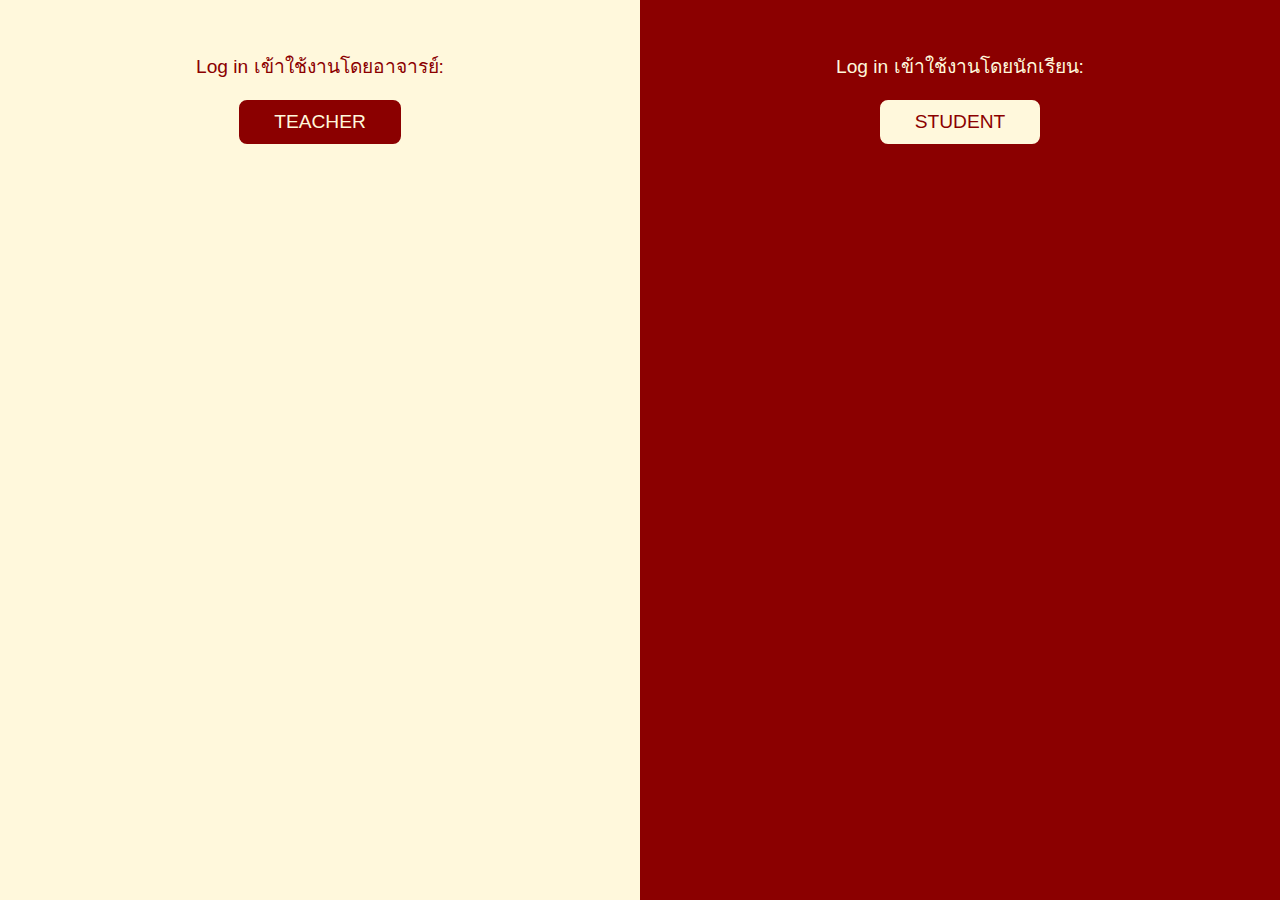
<file: index.html>
<!DOCTYPE html>
<html lang="en">
<head>
    <meta charset="UTF-8">
    <meta http-equiv="X-UA-Compatible" content="IE=edge">
    <meta name="viewport" content="width=device-width, initial-scale=1.0">
    <title>เลือกผู้ใช้งาน</title>
    <link rel="stylesheet" href="./css/index_style.css">
    <link rel='icon' type='image/x-icon' href='./image/checked.png'>
</head>
<body>
    <div class="container">
        <p>Log in เข้าใช้งานโดยอาจารย์:</p>
        <a href="teacher_login.html"><button class="button" type="button">TEACHER</button></a>
        
      
      </div>
      
      <div class="container container--inverted">
        <p>Log in เข้าใช้งานโดยนักเรียน:</p>
        
        <a href="student_login.html"><button class="button button--inverted" type="button">STUDENT</button></a>
        
      </div>
</body>
</html>
</file>
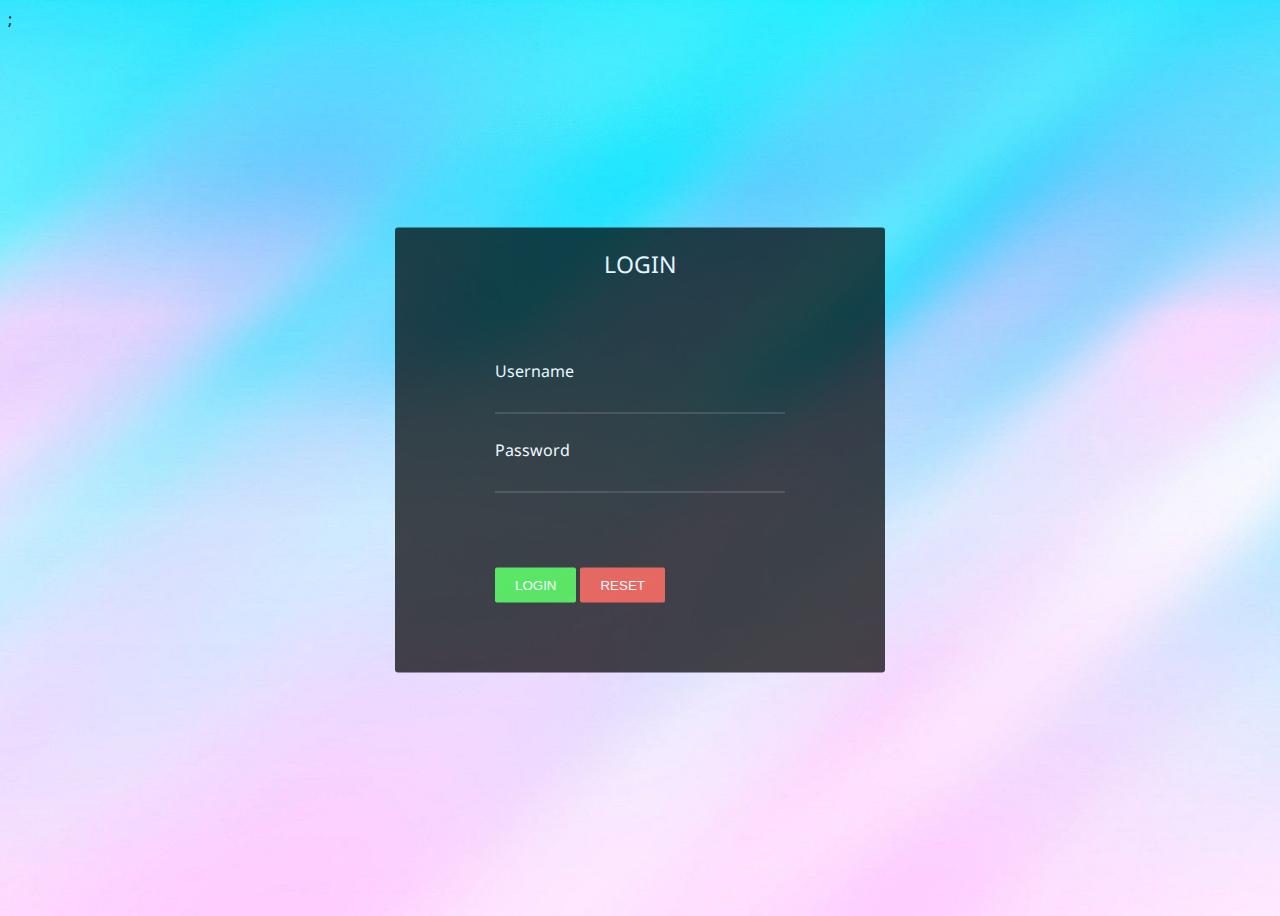
<file: student_login.html>
<!DOCTYPE html>
<html lang="en">
<head>
    <meta charset="UTF-8">
    <meta http-equiv="X-UA-Compatible" content="IE=edge">
    <meta name="viewport" content="width=device-width, initial-scale=1.0">
    <title>STUDENT LOGIN</title>
    <link rel="stylesheet" href="./css/teacher_login_style.css">
    <link rel='icon' type='image/x-icon' href='./image/checked.png'>;
    
</head>
<body>
    <div class="box">
        <form method='post' action='s_login.php'>
            <span class="text-center">login</span>
        <div class="input-container">
            <label>Username</label>	
            <input type="text" name="f_username" required=""/>
            	
        </div>
        <div class="input-container">	
            <label>Password</label>	
            <input type="password" name="f_password" required=""/>
            
        </div>
            <input type="submit" class="btn" value="LOGIN">
            <input type="RESET" class="rbtn"value="RESET">
    </form>	
    </div>
</body>
</html>
</file>
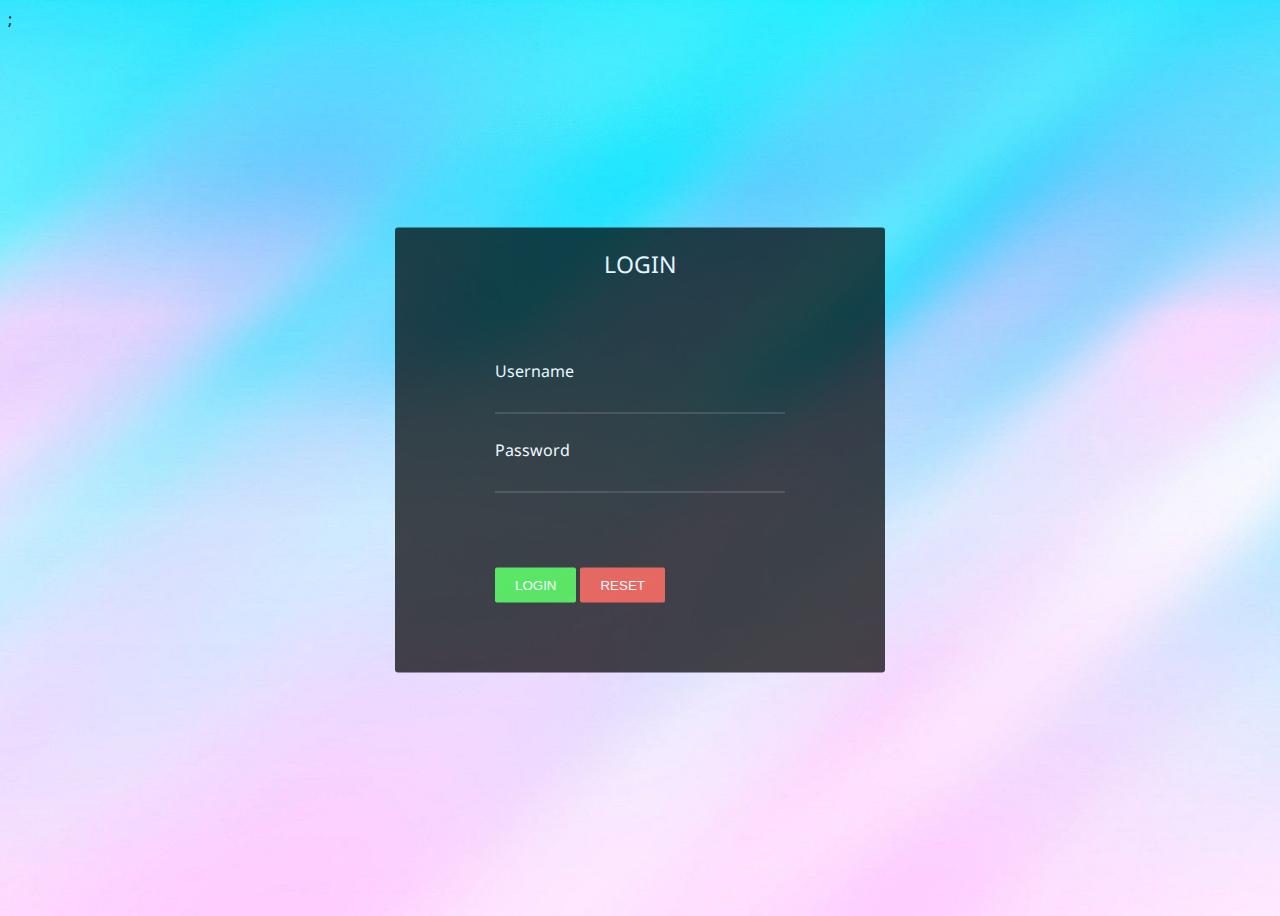
<file: teacher_login.html>
<!DOCTYPE html>
<html lang="en">
<head>
    <meta charset="UTF-8">
    <meta http-equiv="X-UA-Compatible" content="IE=edge">
    <meta name="viewport" content="width=device-width, initial-scale=1.0">
    <title>TEACHER LOGIN</title>
    <link rel="stylesheet" href="./css/teacher_login_style.css">
    <link rel='icon' type='image/x-icon' href='./image/checked.png'>;
    
</head>
<body>
    <div class="box">
        <form method='post' action='t_login.php'>
            <span class="text-center">login</span>
        <div class="input-container">
            <label>Username</label>	
            <input type="text" name="f_username" required=""/>
            	
        </div>
        <div class="input-container">	
            <label>Password</label>	
            <input type="password" name="f_password" required=""/>
            
        </div>
            <input type="submit" class="btn" value="LOGIN">
            <input type="RESET" class="rbtn"value="RESET">
    </form>	
    </div>
</body>
</html>
</file>
<file: css/index_style.css>
* {
    box-sizing: border-box;
  }
  
  body {
    margin: 0;
    padding: 0;
    font-size: 1.2rem;
    display: flex;
    flex-wrap: wrap;
    min-height: 100vh;
    color: darkred;
    background-color: cornsilk;
    font-family: sans-serif;
  }
  
  .container {
    padding: 2rem;
    text-align: center;
    width: 50%;
  }
  
  .container--inverted {
    color: cornsilk;
    background-color: darkred;
  }
  .button {
    padding: 0.5rem 2rem;
    border: 0.2rem solid darkred;
    border-radius: 0.5rem;
    
    font-size: 1.2rem; 
    color: cornsilk;
    background-color: darkred;
  }
  
  .button:active {
    color: darkred;
    background-color: cornsilk;
  }
  
  
  .button--inverted {
    border-color: cornsilk;
    
    color: darkred;
    background-color: cornsilk;
  }
  
  .button--inverted:active {
    color: cornsilk;
    background-color: darkred;
  }
</file>
<file: css/teacher_login_style.css>
@import url('https://fonts.googleapis.com/css?family=Noto+Sans:400,400i,700,700i&subset=greek-ext');

body{
	background-image: url("../image/bg-login.jpg");
	background-position: center;
    background-origin: content-box;
    background-repeat: no-repeat;
    background-size: cover;
	min-height:100vh;
	font-family: 'Noto Sans', sans-serif;
}
.text-center{
	color:#fff;	
	text-transform:uppercase;
    font-size: 23px;
    margin: -50px 0 80px 0;
    display: block;
    text-align: center;
}
.box{
	position:absolute;
	left:50%;
	top:50%;
	transform: translate(-50%,-50%);
    background-color: rgba(0, 0, 0, 0.89);
	border-radius:3px;
	padding:70px 100px;
	opacity: 80%;
}

.input-container{
	margin-bottom:25px;
}


.input-container input{ 
  border:0;
  border-bottom:1px solid #555;  
  background:transparent;
  width:100%;
  padding:8px 0 5px 0;
  font-size:16px;
  color:#fff;
}
label{
	color: white;
}
/*
.input-container input:focus{ 
 border:none;	
 outline:none;
 border-bottom:1px solid #e74c3c;	
}
*/
.btn{
	color:#fff;
	background-color:#3ce742;
	outline: none;
    border: 0;
    color: #fff;
	padding:10px 20px;
	margin-top:50px;
	border-radius:2px;

}
.rbtn{
    color:#fff;
	background-color:#e74c3c;
	outline: none;
    border: 0;
    color: #fff;
	padding:10px 20px;
	margin-top:50px;
	border-radius:2px;

}
/*
.input-container input:focus ~ label,
.input-container input:valid ~ label{
	top:-12px;
	font-size:12px;
	
}
*/
</file>
